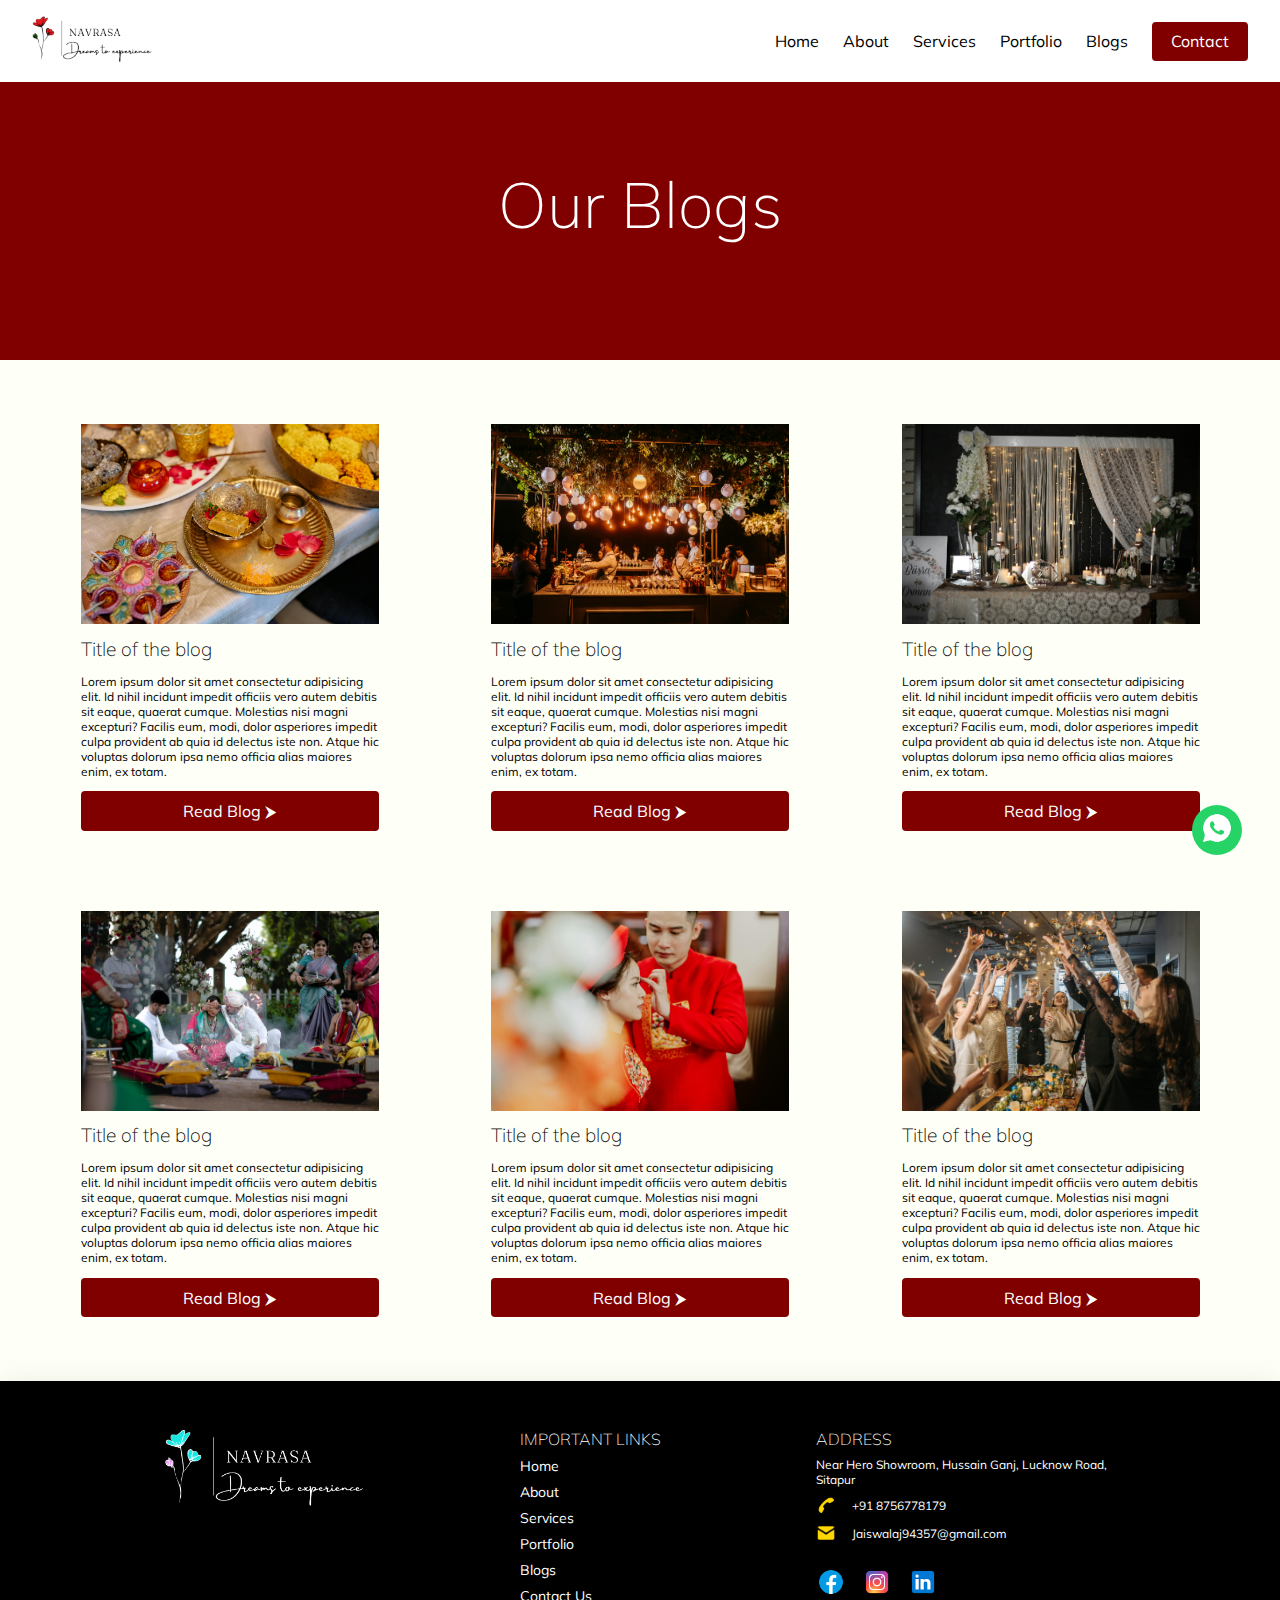
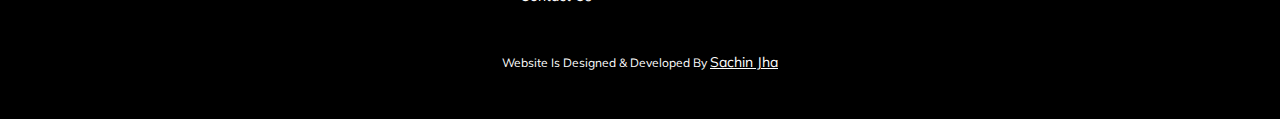
<file: blog/blog.html>
<!DOCTYPE html>
<html lang="en">
<head>
    <meta charset="UTF-8">
    <meta name="viewport" content="width=device-width, initial-scale=1.0">
    <title>Our Blogs</title>
    <link rel="stylesheet" href="../style.css">
    <link rel="stylesheet" href="./blog.css">
</head>
<body>
    <div class="whatsapp-box">
        <a href="#"><img src="../images/whatsapp.png" alt="" /></a>
      </div>
      <nav id="navbar">
        <div class="navbar-left">
          <img src="../images/logo.png" alt="" id="navLogo" />
        </div>
        <div class="navbar-right">
          <a href="../index.html" class="link-a">Home</a>
          <a href="../about/about.html" class="link-a">About</a>
          <a href="../services/service.html" class="link-a">Services</a>
          <a href="../portfolio/portfolio.html" class="link-a">Portfolio</a>
            <a href="./blog.html" class="link-a">Blogs</a>
          <a href="../contact/contact.html" class="btn-a">Contact</a>
        </div>
        <img src="../images/menu.png" alt="" onclick="displayMenu()">
      <div class="side-menu" id="sideMenu">
        <img src="../images/logo.png" alt="">
        <a href="../index.html" class="link-a">Home</a>
          <a href="../about/about.html" class="link-a">About</a>
          <a href="../services/service.html" class="link-a">Services</a>
          <a href="../portfolio/portfolio.html" class="link-a">Portfolio</a>
            <a href="./blog.html" class="link-a">Blogs</a>
          <a href="../contact/contact.html" class="btn-a">Contact</a>
        <img src="../images/close.png" alt="" id="closeBtn" onclick="hideMenu()">
      </div>
      </nav>
  
      <div class="blog-banner">
        <h1>Our Blogs</h1>
      </div>

      <div class="blog-section">
        <div class="blog-card">
            <img src="../images/blog1.jpg" alt="">
            <h3>Title of the blog</h3>
            <p>Lorem ipsum dolor sit amet consectetur adipisicing elit. Id nihil incidunt impedit officiis vero autem debitis sit eaque, quaerat cumque. Molestias nisi magni excepturi? Facilis eum, modi, dolor asperiores impedit culpa provident ab quia id delectus iste non. Atque hic voluptas dolorum ipsa nemo officia alias maiores enim, ex totam.</p>
            <a href="#" class="btn-a">Read Blog &#11166;</a>
        </div>
        <div class="blog-card">
            <img src="../images/blog2.jpg" alt="">
            <h3>Title of the blog</h3>
            <p>Lorem ipsum dolor sit amet consectetur adipisicing elit. Id nihil incidunt impedit officiis vero autem debitis sit eaque, quaerat cumque. Molestias nisi magni excepturi? Facilis eum, modi, dolor asperiores impedit culpa provident ab quia id delectus iste non. Atque hic voluptas dolorum ipsa nemo officia alias maiores enim, ex totam.</p>
            <a href="#" class="btn-a">Read Blog &#11166;</a>
        </div>
        <div class="blog-card">
            <img src="../images/blog3.jpg" alt="">
            <h3>Title of the blog</h3>
            <p>Lorem ipsum dolor sit amet consectetur adipisicing elit. Id nihil incidunt impedit officiis vero autem debitis sit eaque, quaerat cumque. Molestias nisi magni excepturi? Facilis eum, modi, dolor asperiores impedit culpa provident ab quia id delectus iste non. Atque hic voluptas dolorum ipsa nemo officia alias maiores enim, ex totam.</p>
            <a href="#" class="btn-a">Read Blog &#11166;</a>
        </div>
        <div class="blog-card">
            <img src="../images/blog4.jpg" alt="">
            <h3>Title of the blog</h3>
            <p>Lorem ipsum dolor sit amet consectetur adipisicing elit. Id nihil incidunt impedit officiis vero autem debitis sit eaque, quaerat cumque. Molestias nisi magni excepturi? Facilis eum, modi, dolor asperiores impedit culpa provident ab quia id delectus iste non. Atque hic voluptas dolorum ipsa nemo officia alias maiores enim, ex totam.</p>
            <a href="#" class="btn-a">Read Blog &#11166;</a>
        </div>
        <div class="blog-card">
            <img src="../images/blog5.jpg" alt="">
            <h3>Title of the blog</h3>
            <p>Lorem ipsum dolor sit amet consectetur adipisicing elit. Id nihil incidunt impedit officiis vero autem debitis sit eaque, quaerat cumque. Molestias nisi magni excepturi? Facilis eum, modi, dolor asperiores impedit culpa provident ab quia id delectus iste non. Atque hic voluptas dolorum ipsa nemo officia alias maiores enim, ex totam.</p>
            <a href="#" class="btn-a">Read Blog &#11166;</a>
        </div>
        <div class="blog-card">
            <img src="../images/blog6.jpg" alt="">
            <h3>Title of the blog</h3>
            <p>Lorem ipsum dolor sit amet consectetur adipisicing elit. Id nihil incidunt impedit officiis vero autem debitis sit eaque, quaerat cumque. Molestias nisi magni excepturi? Facilis eum, modi, dolor asperiores impedit culpa provident ab quia id delectus iste non. Atque hic voluptas dolorum ipsa nemo officia alias maiores enim, ex totam.</p>
            <a href="#" class="btn-a">Read Blog &#11166;</a>
        </div>
      </div>


      <footer id="footer">
        <div class="footer-top">
          <div class="column" id="footerColumn1">
            <img src="../images/logo.png" alt="" />
          </div>
          <div class="column" id="footerColumn2">
            <h4>IMPORTANT LINKS</h4>
            <a href="../index.html">Home</a>
            <a href="../about/about.html">About</a>
            <a href="../services/service.html">Services</a>
            <a href="../portfolio/portfolio.html">Portfolio</a>
          <a href="#">Blogs</a>
            <a href="../contact/contact.html">Contact Us</a>
          </div>
          <div class="column" id="footerColumn3">
            <h4>ADDRESS</h4>
            <p>
              Near Hero Showroom, Hussain Ganj, Lucknow Road, Sitapur
            </p>
            <div class="basic-row">
              <img src="../images/call.png" alt="" />
              <p>+91 8756778179</p>
            </div>
            <div class="basic-row">
              <img src="../images/mail.png" alt="" />
              <p>Jaiswalaj94357@gmail.com</p>
            </div>
            <div class="basic-row">
              <a href="#"
                ><img src="../images/facebook.png" class="social-icon" alt=""
              /></a>
              <a href="#"
              ><img src="../images/instagram.png" class="social-icon" alt=""
            /></a>
              <a href="#"
                ><img src="../images/linkedin.png" class="social-icon" alt=""
              /></a>
              <!-- <a href="#"><img src="./images/instagram.png" class="social-icon" alt=""></a> -->
            </div>
          </div>
        </div>
        <div class="footer-bottom">
          <p>
            Website Is Designed & Developed By
            <a href="https://sachinjha.tech/" target="_blank">Sachin Jha</a>
          </p>
        </div>
      </footer>
  
      <!-- <div class="error-screen">
        <img src="../images/404.png" alt="" />
      </div> -->
  
      <!-- <script src="./script.js"></script> -->
      <script>
        let navLogo = document.getElementById("navLogo")
        let navbar = document.getElementById("navbar");
        window.addEventListener("scroll", () => {
          if (window.scrollY >= 50) {
            navbar.style.backgroundColor = "white";
            navLogo.style.filter = "invert(0%)";
          } else {
            navbar.style.backgroundColor = "white";
            navLogo.style.filter = "invert(0%)";
          }
        });
        function displayMenu(){
        document.getElementById("sideMenu").style.display = "flex";
        console.log("working");
      }
      function hideMenu(){
        document.getElementById("sideMenu").style.display = "none";
      }
      </script>
</body>
</html>
</file>
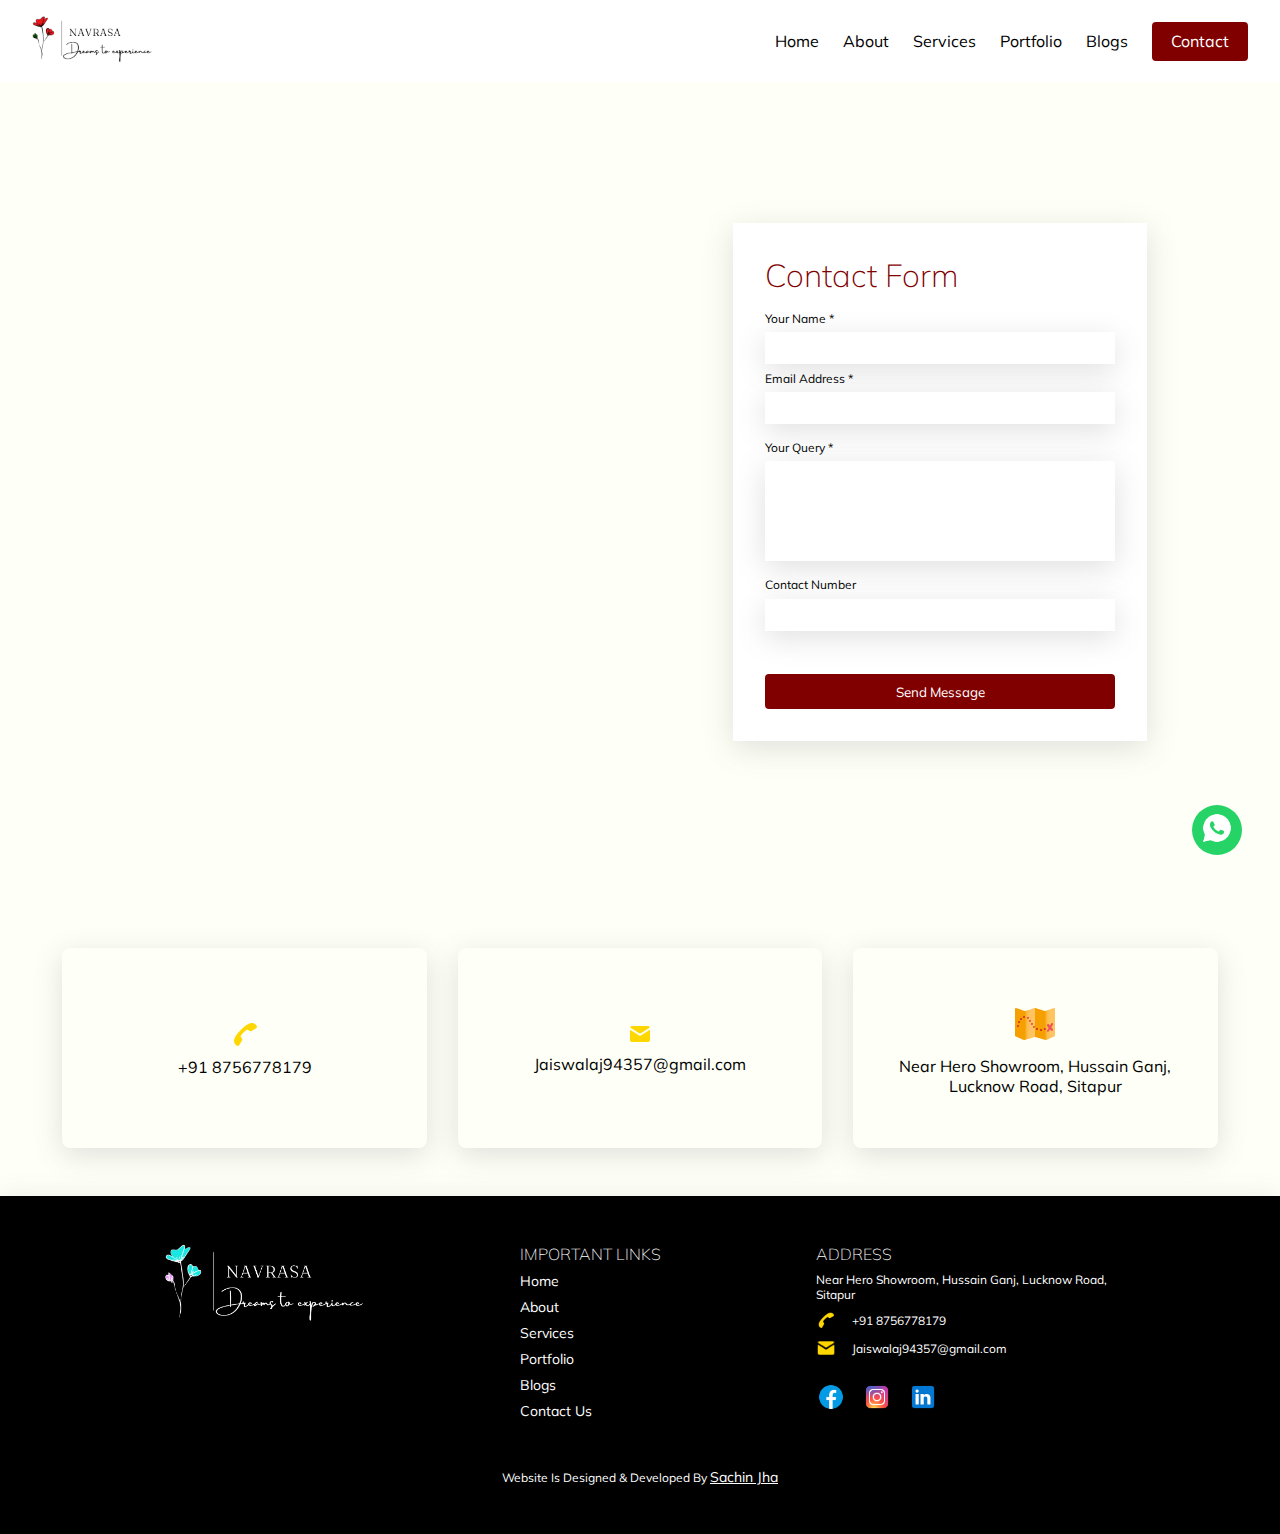
<file: contact/contact.html>
<!DOCTYPE html>
<html lang="en">
<head>
    <meta charset="UTF-8">
    <meta name="viewport" content="width=device-width, initial-scale=1.0">
    <title>Contact Us</title>
    <link rel="stylesheet" href="../style.css">
    <link rel="stylesheet" href="./contact.css">
</head>
<body>
    <div class="whatsapp-box">
        <a href="#"><img src="../images/whatsapp.png" alt=""></a>
    </div>
    <nav id="navbar">
      <div class="navbar-left">
        <img src="../images/logo.png" alt="" />
      </div>
      <div class="navbar-right">
        <a href="../index.html" class="link-a">Home</a>
        <a href="../about/about.html" class="link-a">About</a>
        <a href="../services/service.html" class="link-a">Services</a>
        <a href="../portfolio/portfolio.html" class="link-a">Portfolio</a>
        <a href="../blog/blog.html" class="link-a">Blogs</a>
        <a href="./contact.html" class="btn-a">Contact</a>
      </div>
      <img src="../images/menu.png" alt="" onclick="displayMenu()">
      <div class="side-menu" id="sideMenu">
        <img src="../images/logo.png" alt="">
        <a href="../index.html" class="link-a">Home</a>
        <a href="../about/about.html" class="link-a">About</a>
        <a href="../services/service.html" class="link-a">Services</a>
        <a href="../portfolio/portfolio.html" class="link-a">Portfolio</a>
        <a href="../blog/blog.html" class="link-a">Blogs</a>
        <a href="./contact.html" class="btn-a">Contact</a>
        <img src="../images/close.png" alt="" id="closeBtn" onclick="hideMenu()">
      </div>
    </nav>

    <div class="contact-page-landing-section">
        <div class="contact-page-landing-section-left">
          <!-- <img src="../images/circleCollage.png" alt=""> -->
          <iframe src="https://www.google.com/maps/embed?pb=!1m18!1m12!1m3!1d28021.515400931417!2d77.21230517660234!3d28.609092569650883!2m3!1f0!2f0!3f0!3m2!1i1024!2i768!4f13.1!3m3!1m2!1s0x390ce2db961be393%3A0xf6c7ef5ee6dd10ae!2sIndia%20Gate%2C%20New%20Delhi%2C%20Delhi!5e0!3m2!1sen!2sin!4v1713596172189!5m2!1sen!2sin" width="500" height="450" class="googleMap" style="border:0;" allowfullscreen="" loading="lazy" referrerpolicy="no-referrer-when-downgrade"></iframe>
        </div>
        <form action="#" class="contact-form">
            <h3>Contact Form</h3>
            <!-- <div class="row"> -->
                <div class="input-box">
                    <p>Your Name *</p>
                    <input type="text" class="input-field">
                <!-- </div> -->
                <div class="input-box">
                    <p>Email Address *</p>
                    <input type="email" class="input-field">
                </div>
            </div>
            <div class="input-box">
                <p>Your Query *</p>
                <textarea ></textarea>
            </div>
            <!-- <div class="row"> -->
                <div class="input-box">
                    <p>Contact Number</p>
                    <input type="number" class="input-field">
                </div>
                <input type="submit" value="Send Message" class="btn-a">
            <!-- </div> -->
        </form>
    </div>

    <!-- <div class="contact-page-second-section">
        <div class="contact-page-second-section-left">
            <h3>Connect With Us</h3>
            <p>Lorem ipsum dolor sit amet consectetur adipisicing elit. Eum quasi illum beatae voluptas sit quisquam, itaque inventore. Ipsum possimus facilis nobis asperiores, .</p>
            <p>Lorem ipsum dolor sit amet consectetur adipisicing elit. Nihil, eveniet impedit. Magnam fuga repellat facilis, veniam quod itaque nostrum iste culpa ab tempore aut consequuntur fugiat, iusto aliquid non nihil!</p>
        </div>
        <div class="contact-page-second-section-right">
            <iframe src="https://www.google.com/maps/embed?pb=!1m18!1m12!1m3!1d28021.515400931417!2d77.21230517660234!3d28.609092569650883!2m3!1f0!2f0!3f0!3m2!1i1024!2i768!4f13.1!3m3!1m2!1s0x390ce2db961be393%3A0xf6c7ef5ee6dd10ae!2sIndia%20Gate%2C%20New%20Delhi%2C%20Delhi!5e0!3m2!1sen!2sin!4v1713596172189!5m2!1sen!2sin" width="500" height="350" style="border:0;" allowfullscreen="" loading="lazy" referrerpolicy="no-referrer-when-downgrade"></iframe>
        </div>
    </div> -->
    
    <div class="contact-page-third-section">
      <div class="contact-page-third-section-card">
        <img src="../images/call.png" alt="">
        <h4>+91 8756778179</h4>
      </div>
      <div class="contact-page-third-section-card">
        <img src="../images/mail.png" alt="">
        <h4>Jaiswalaj94357@gmail.com</h4>
      </div>
      <div class="contact-page-third-section-card">
        <img src="../images/map.png" alt="">
        <h4>Near Hero Showroom, Hussain Ganj, Lucknow Road, Sitapur</h4>
      </div>
      <!-- <div class="contact-page-third-section-card"></div> -->
    </div>


    <!-- <div class="special-thanks"></div> -->

    


    <footer id="footer">
        <div class="footer-top">
          <div class="column" id="footerColumn1">
            <img src="../images/logo.png" alt="" />
          </div>
          <div class="column" id="footerColumn2">
            <h4>IMPORTANT LINKS</h4>
            <a href="../index.html">Home</a>
            <a href="../about/about.html">About</a>
            <a href="../services/service.html">Services</a>
            <a href="../portfolio/portfolio.html">Portfolio</a>
          <a href="../blog/blog.html">Blogs</a>
            <a href="#">Contact Us</a>
          </div>
          <div class="column" id="footerColumn3">
            <h4>ADDRESS</h4>
            <p>
              Near Hero Showroom, Hussain Ganj, Lucknow Road, Sitapur
            </p>
            <div class="basic-row">
              <img src="../images/call.png" alt="" />
              <p>+91 8756778179</p>
            </div>
            <div class="basic-row">
              <img src="../images/mail.png" alt="" />
              <p>Jaiswalaj94357@gmail.com</p>
            </div>
            <div class="basic-row">
              <a href="#"><img src="../images/facebook.png" class="social-icon" alt=""></a>
              <a href="#"
              ><img src="../images/instagram.png" class="social-icon" alt=""
            /></a>
              <a href="#"><img src="../images/linkedin.png" class="social-icon" alt=""></a>
              <!-- <a href="#"><img src="../images/instagram.png" class="social-icon" alt=""></a> -->
            </div>
          </div>
        </div>
        <div class="footer-bottom">
          <p>
            Website Is Designed & Developed By
            <a href="https://sachinjha.tech/" target="_blank">Sachin Jha</a>
          </p>
        </div>
      </footer>
  
  
      <!-- <div class="error-screen">
          <img src="../images/404.png" alt="">
      </div> -->
  
      <script>
        let navbar = document.getElementById("navbar");
        window.addEventListener("scroll", () => {
          if (window.scrollY >= 50) {
            navbar.style.backgroundColor = "white";
          } else {
            navbar.style.backgroundColor = "white";
          }
        });
        function displayMenu(){
        document.getElementById("sideMenu").style.display = "flex";
        console.log("working");
      }
      function hideMenu(){
        document.getElementById("sideMenu").style.display = "none";
      }
      </script>
</body>
</html>
</file>
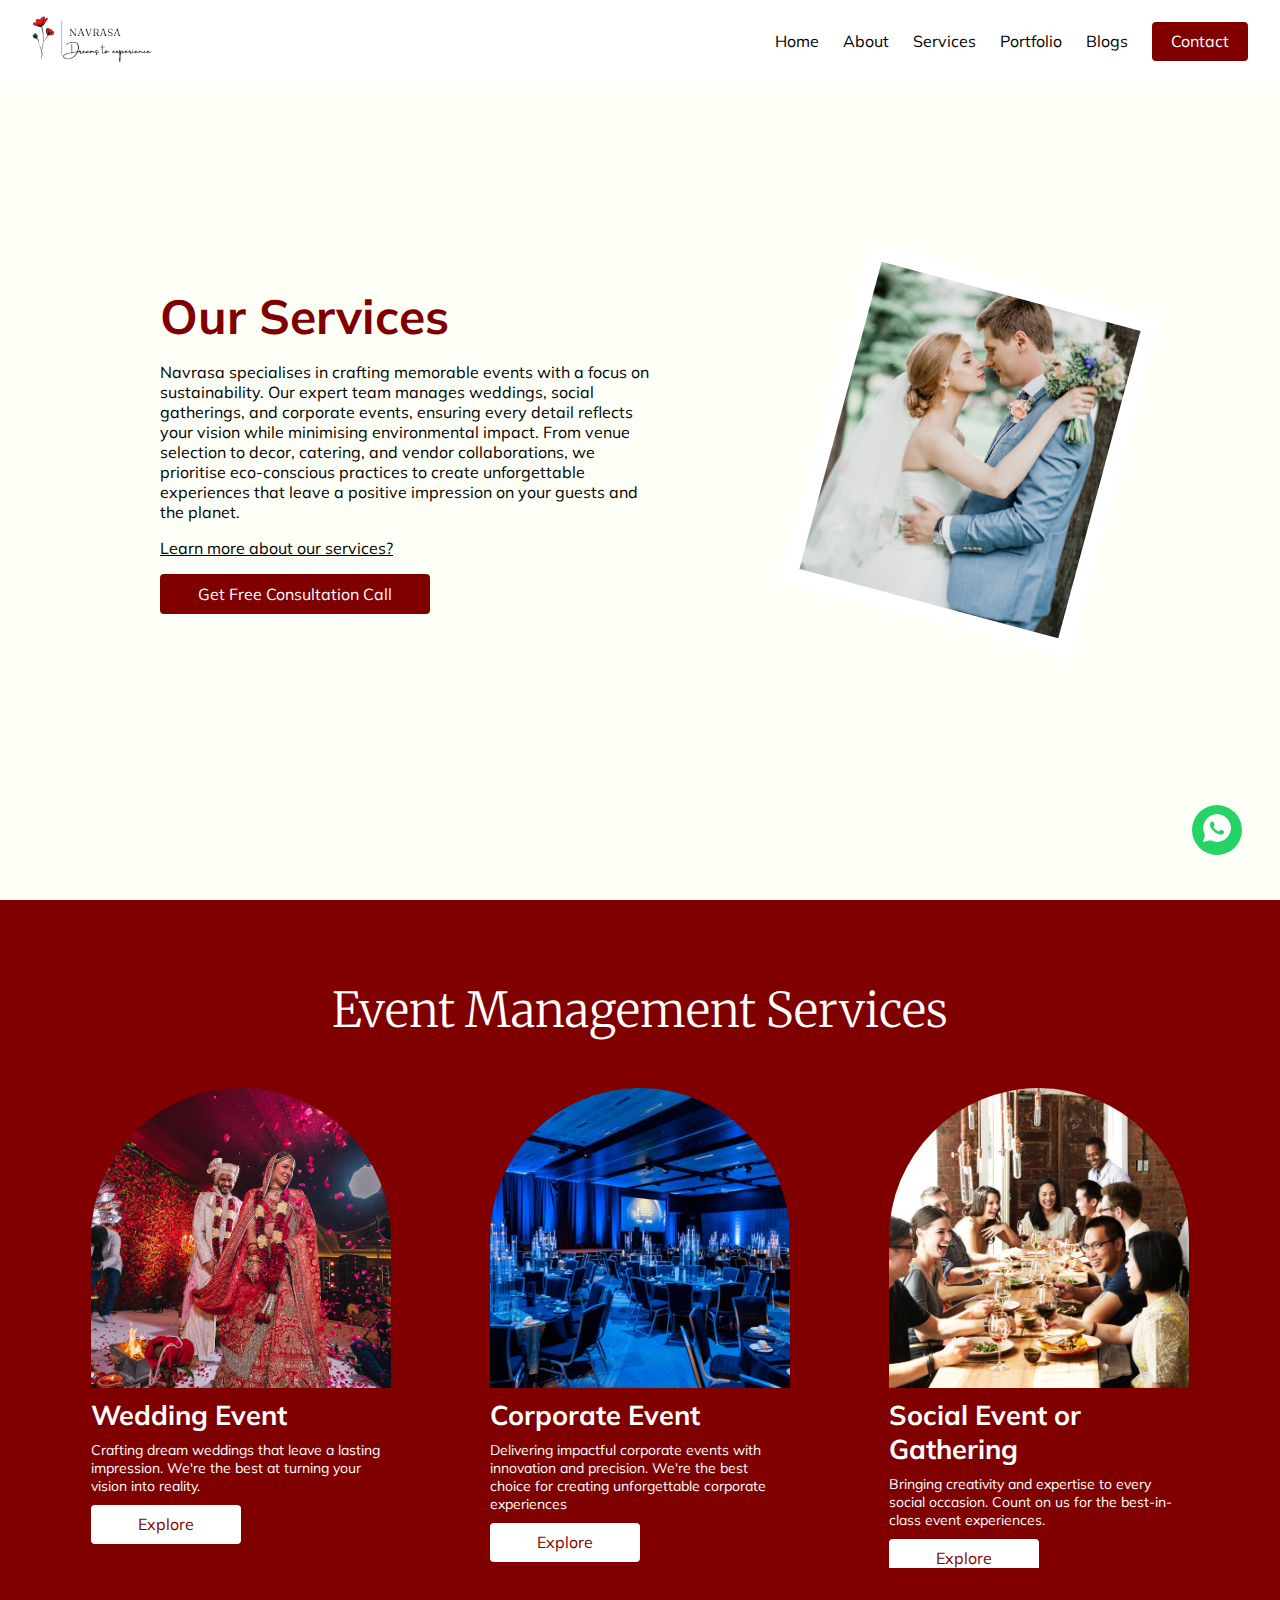
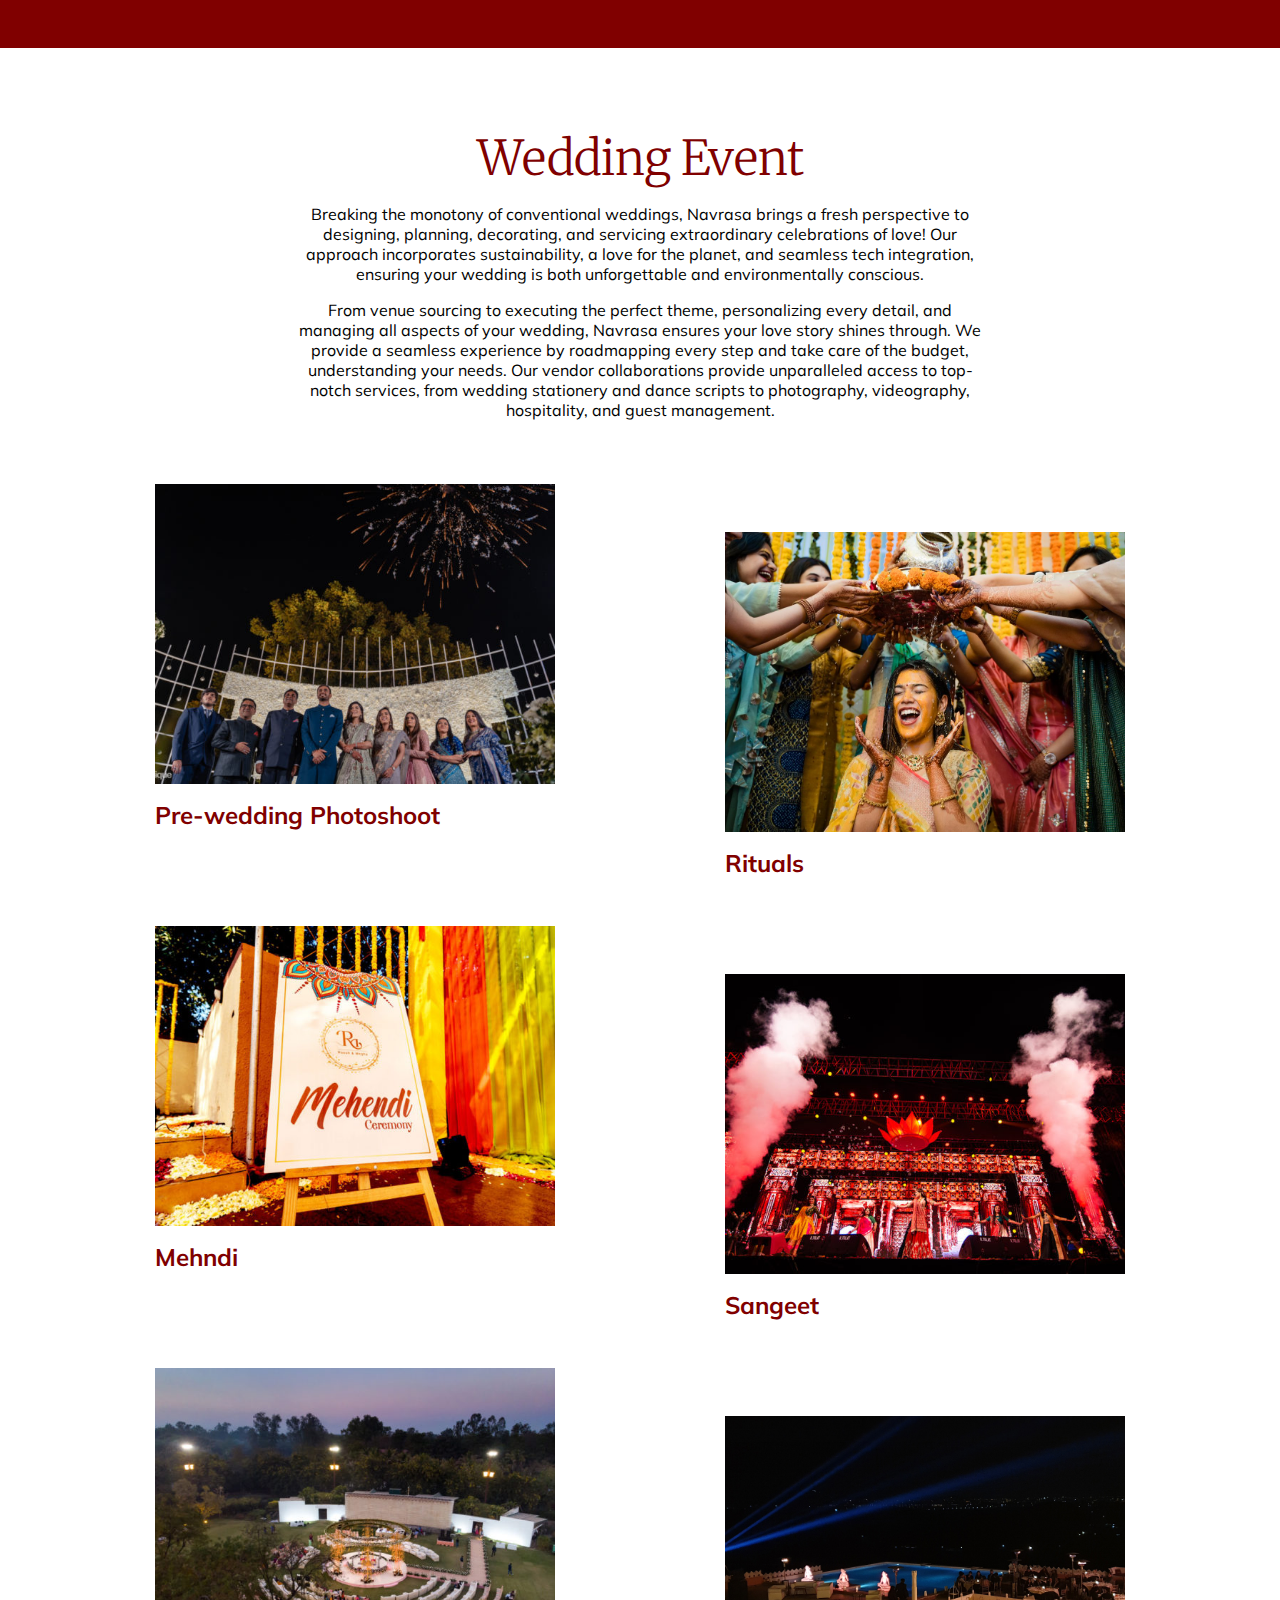
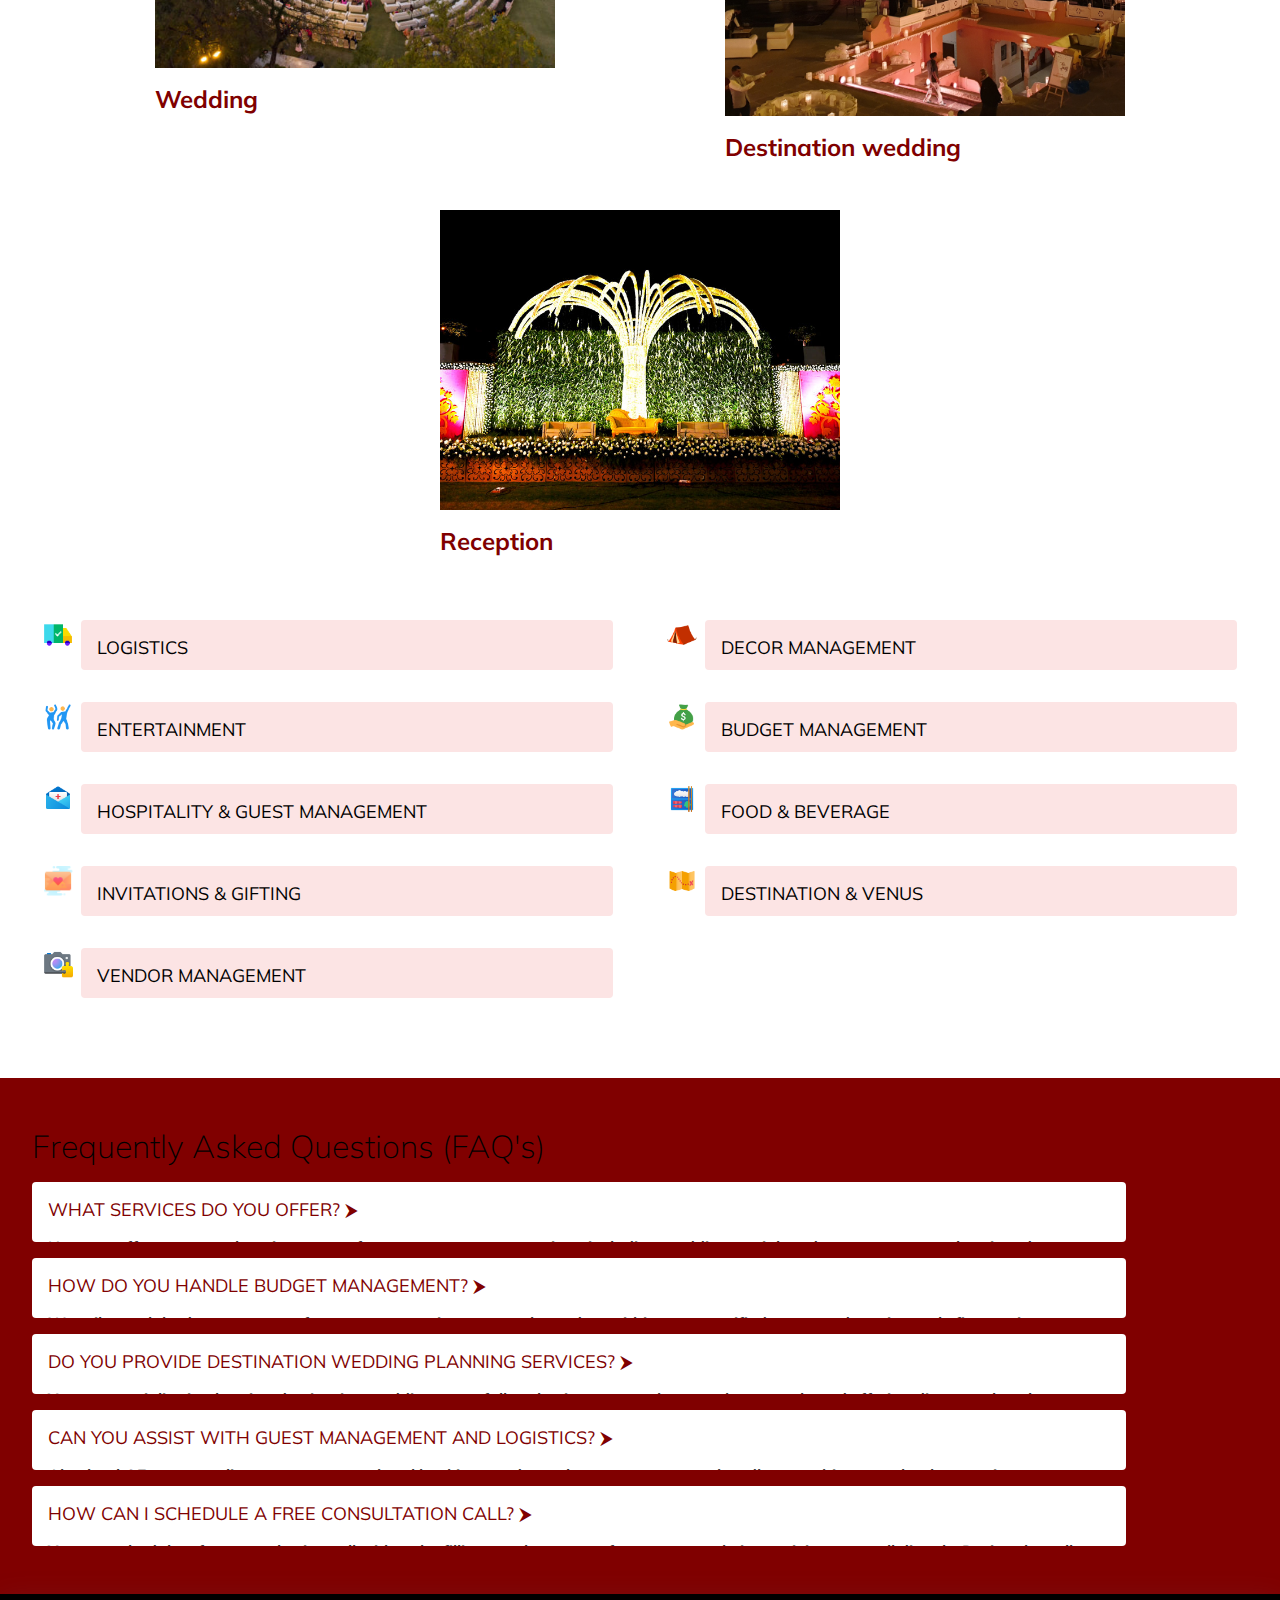
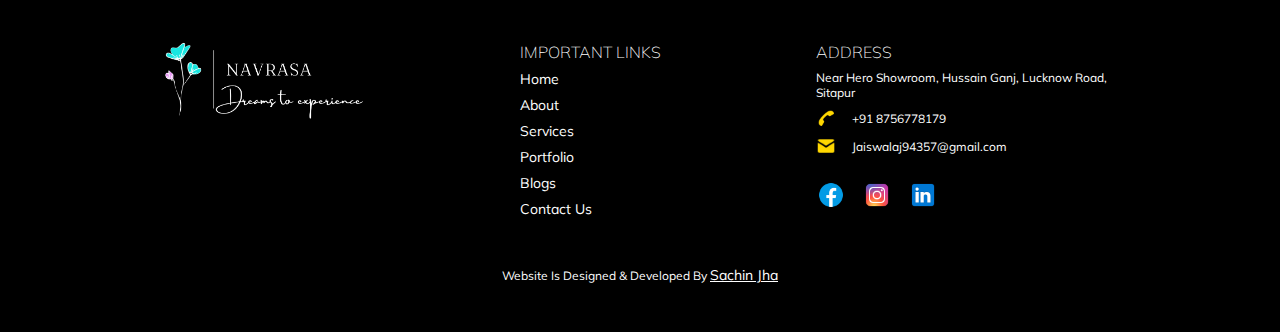
<file: services/service.html>
<!DOCTYPE html>
<html lang="en">
<head>
    <meta charset="UTF-8">
    <meta name="viewport" content="width=device-width, initial-scale=1.0">
    <title>Our Services</title>
    <link rel="stylesheet" href="../style.css">
    <link rel="stylesheet" href="./service.css">
</head>
<body>
    <div class="whatsapp-box">
        <a href="#"><img src="../images/whatsapp.png" alt=""></a>
    </div>
    <nav id="navbar">
      <div class="navbar-left">
        <img src="../images/logo.png" alt="" />
      </div>
      <div class="navbar-right">
        <a href="../index.html" class="link-a">Home</a>
        <a href="../about/about.html" class="link-a">About</a>
        <a href="./service.html" class="link-a">Services</a>
        <a href="../portfolio/portfolio.html" class="link-a">Portfolio</a>
        <a href="../blog/blog.html" class="link-a">Blogs</a>
        <a href="../contact/contact.html" class="btn-a">Contact</a>
      </div>
      <img src="../images/menu.png" alt="" onclick="displayMenu()">
      <div class="side-menu" id="sideMenu">
        <img src="../images/logo.png" alt="">
        <a href="../index.html" class="link-a">Home</a>
        <a href="../about/about.html" class="link-a">About</a>
        <a href="./service.html" class="link-a">Services</a>
        <a href="../portfolio/portfolio.html" class="link-a">Portfolio</a>
        <a href="../blog/blog.html" class="link-a">Blogs</a>
        <a href="../contact/contact.html" class="btn-a">Contact</a>
        <img src="../images/close.png" alt="" id="closeBtn" onclick="hideMenu()">
      </div>
    </nav>


    <div class="service-page-landing-section">
        <div class="service-page-landing-section-left">
            <h2>Our Services</h2>
            <p>Navrasa specialises in crafting memorable events with a focus on sustainability. Our expert team manages weddings, social gatherings, and corporate events, ensuring every detail reflects your vision while minimising environmental impact. From venue selection to decor, catering, and vendor collaborations, we prioritise eco-conscious practices to create unforgettable experiences that leave a positive impression on your guests and the planet. </p>
            <p><a href="#sixthSection" style="text-decoration: underline;">Learn more about our services?</a></p>
            <a href="../contact/contact.html" class="btn-a">Get Free Consultation Call</a>
        </div>
        <div class="service-page-landing-section-right">
            <img src="../images/dummy1.jpg" alt="">
        </div>
    </div>


    <!-- <div class="service-page-second-section">
        <div class="service-card">
            <div class="service-card-content">
                <h4>Wedding Event</h4>
                <p>Lorem ipsum dolor sit amet consectetur adipisicing elit. Similique at quod sequi sint itaque </p>
                <a href="#servicePageThirdSection" class="btn-a" onclick="updateToWeddingEvent()">Explore It</a>
            </div>
        </div>
        <div class="service-card">
            <div class="service-card-content">
                <h4>Corporate Event</h4>
                <p>Lorem ipsum dolor sit, amet consectetur adipisicing elit. Officia, illum minus officiis commodi incidunt sit!</p>
                <a href="#servicePageThirdSection" class="btn-a" onclick="updateToCorporateEvent()">Explore It</a>
            </div>
        </div>
        <div class="service-card">
            <div class="service-card-content">
                <h4>Social Gathering</h4>
                <p>Lorem ipsum dolor sit amet consectetur, adipisicing elit. Placeat rem expedita beatae id quae suscipit.</p>
                <a href="#servicePageThirdSection" class="btn-a" onclick="updateToSocialEvent()">Explore It</a>
            </div>
        </div>
    </div> -->

    <div class="sixth-section" id="sixthSection">
      <h2>Event Management Services</h2>
      <div class="sixth-section-top">
        <div class="sixth-section-top-card">
          <img src="../images/weddingEvent.jpg" alt="" />
          <!-- <div class="sixth-section-top-card-bottom"></div> -->
          <h4>Wedding Event</h4>
          <p>Crafting dream weddings that leave a lasting impression. We're the best at turning your vision into reality.</p>
          <a href="#servicePageThirdSection" class="read-more btn-a" onclick="updateToWeddingEvent()">Explore</a>
        </div>
        <div class="sixth-section-top-card">
          <img src="../images/corporateEvent.jpg" alt="" />
          <h4>Corporate Event</h4>
          <p>Delivering impactful corporate events with innovation and precision. We're the best choice for creating unforgettable corporate experiences</p>
          <a href="#servicePageThirdSection" class="read-more btn-a" onclick="updateToCorporateEvent()">Explore</a>
        </div>
        <div class="sixth-section-top-card">
          <img src="../images/socialGathering.jpg" alt="" />
          <h4>Social Event or Gathering</h4>
          <p>Bringing creativity and expertise to every social occasion. Count on us for the best-in-class event experiences.</p>
          <a href="#servicePageThirdSection" class="read-more btn-a" onclick="updateToSocialEvent()">Explore</a>
        </div>
      </div>
    </div>


    <div class="service-page-third-section" id="servicePageThirdSection">
        <div class="service-page-third-section-left">
            <h2 id="changeableHeading">Wedding Event</h2>
            <p id="changeableParagraph1">Breaking the monotony of conventional weddings, Navrasa brings a fresh perspective to designing, planning, decorating, and servicing extraordinary celebrations of love! Our approach incorporates sustainability, a love for the planet, and seamless tech integration, ensuring your wedding is both unforgettable and environmentally conscious.</p>
            <p id="changeableParagraph2">From venue sourcing to executing the perfect theme, personalizing every detail, and managing all aspects of your wedding, Navrasa ensures your love story shines through. We provide a seamless experience by roadmapping every step and take care of the budget, understanding your needs. Our vendor collaborations provide unparalleled access to top-notch services, from wedding stationery and dance scripts to photography, videography, hospitality, and guest management.</p>
        </div>
        <div class="service-page-third-section-middle">
          <div class="service-page-third-section-middle-card" id="image1Box">
            <img src="../images/pre-wedding-shoot.png" alt="" id="image1Image">
            <h4 id="image1Title">Pre-wedding Photoshoot</h4>
          </div>
          <div class="service-page-third-section-middle-card" id="image2Box">
            <img src="../images/rituals.png" alt="" id="image2Image">
            <h4 id="image2Title">Rituals</h4>
          </div>
          <div class="service-page-third-section-middle-card" id="image3Box">
            <img src="../images/mehendi.png" alt="" id="image3Image">
            <h4 id="image3Title">Mehndi</h4>
          </div>
          <div class="service-page-third-section-middle-card" id="image4Box">
            <img src="../images/sangeet.png" alt="" id="image4Image">
            <h4 id="image4Title">Sangeet</h4>
          </div>
          <div class="service-page-third-section-middle-card" id="image5Box">
            <img src="../images/wedding.png" alt="" id="image5Image">
            <h4 id="image5Title">Wedding</h4>
          </div>
          <div class="service-page-third-section-middle-card" id="image6Box">
            <img src="../images/reception.png" alt="" id="image6Image">
            <h4 id="image6Title">Destination wedding</h4>
          </div>
          <div class="service-page-third-section-middle-card" id="image7Box">
            <img src="../images/destination wedding.png" alt="" id="image7Image">
            <h4 id="image7Title">Reception</h4>
          </div>
        </div>
        <div class="service-page-third-section-right">
            <div class="service-page-third-section-grid">
                <img src="../images/logistics.png" alt="">
                <div class="grid-card">
                    <h4>Logistics</h4>
                    <hr>
                    <p>From visas to warm receptions, we handle seamless travel experiences with trusted partners, ensuring exceptional journeys for you and your guests.</p>
                </div>
            </div>
            <div class="service-page-third-section-grid">
                <img src="../images/decoration.png" alt="">
                <div class="grid-card">
                    <h4>Decor Management</h4>
                    <hr>
                    <p>Transform dreams into unforgettable experiences with personalized and stunning decorations that reflect your individuality.</p>
                </div>
            </div>
            <div class="service-page-third-section-grid">
                <img src="../images/entertainment.png" alt="">
                <div class="grid-card">
                    <h4>Entertainment</h4>
                    <hr>
                    <p>Enjoy curated artist lineups and serene musical journeys, where every detail is meticulously crafted for an unparalleled experience.</p>
                </div>
            </div>
            <div class="service-page-third-section-grid">
                <img src="../images/budget.png" alt="">
                <div class="grid-card">
                    <h4>Budget Management</h4>
                    <hr>
                    <p>We tailor each budget to your preferences, suggesting top-notch vendors and continuously fine-tuning allocations for a memorable celebration.</p>
                </div>
            </div>
            <div class="service-page-third-section-grid">
                <img src="../images/hospitality.png" alt="">
                <div class="grid-card">
                    <h4>Hospitality & Guest Management</h4>
                    <hr>
                    <p>We take care of everything your guests might need, from RSVPs to reminders, ensuring they feel welcomed and involved throughout the event.</p>
                </div>
            </div>
            <div class="service-page-third-section-grid">
                <img src="../images/food.png" alt="">
                <div class="grid-card">
                    <h4>Food & Beverage</h4>
                    <hr>
                    <p>Experience the finest in catering with our skilled chefs, who specialize in creating delectable dishes from diverse cultures.</p>
                </div>
            </div>
            <div class="service-page-third-section-grid">
                <img src="../images/invitation.png" alt="">
                <div class="grid-card">
                    <h4>Invitations & Gifting</h4>
                    <hr>
                    <p>Design distinctive and memorable wedding invitations and gifts that resonate with your excitement and style, guided by our skilled professionals.</p>
                </div>
            </div>
            <div class="service-page-third-section-grid">
                <img src="../images/map.png" alt="">
                <div class="grid-card">
                    <h4>Destination & venus</h4>
                    <hr>
                    <p>Explore diverse cultural experiences with carefully selected destinations and venues, tailored to match your unique style and vision.</p>
                </div>
            </div>
            <div class="service-page-third-section-grid">
                <img src="../images/camera.png" alt="">
                <div class="grid-card">
                    <h4>Vendor Management</h4>
                    <hr>
                    <p>Connect effortlessly with top professionals, from photographers to makeup artists, for seamless coordination and exceptional service.</p>
                </div>
            </div>
        </div>
    </div>

    


    <div class="faq-section">
        <h3>Frequently Asked Questions (FAQ's)</h3>
        <div class="grid-card">
          <h4>What services do you offer? &#11166;</h4>
          <p>Navrasa offers a comprehensive range of event management services, including wedding, social, and corporate event planning, decor management, catering, entertainment, and more.</p>
        </div>
        <div class="grid-card">
          <h4>How do you handle budget management? &#11166;</h4>
          <p>We tailor each budget to your preferences, suggesting top-notch vendors within your specified range and continuously fine-tuning allocations for a memorable celebration that maximizes value.</p>
        </div>
        <div class="grid-card">
          <h4>Do you provide destination wedding planning services? &#11166;</h4>
          <p>Yes, we specialize in planning destination weddings, carefully selecting venues that match your style and offering diverse cultural experiences, whether you prefer local or international settings.</p>
        </div>
        <div class="grid-card">
          <h4>Can you assist with guest management and logistics? &#11166;</h4>
          <p>Absolutely! From guest list management to hotel bookings and travel arrangements, we handle everything seamlessly, ensuring your guests feel welcomed and involved throughout the event.</p>
        </div>
        <div class="grid-card">
          <h4>How can I schedule a free consultation call? &#11166;</h4>
          <p>You can schedule a free consultation call with us by filling out the contact form on our website or giving us a call directly. During the call, we'll discuss your event needs and how we can help bring your vision to life.</p>
        </div>
      </div>


    <footer id="footer">
        <div class="footer-top">
          <div class="column" id="footerColumn1">
            <img src="../images/logo.png" alt="" />
          </div>
          <div class="column" id="footerColumn2">
            <h4>IMPORTANT LINKS</h4>
            <a href="../index.html">Home</a>
            <a href="../about/about.html">About</a>
            <a href="#">Services</a>
            <a href="../portfolio/portfolio.html">Portfolio</a>
            <a href="../blog/blog.html">Blogs</a>
            <a href="../contact/contact.html">Contact Us</a>
          </div>
          <div class="column" id="footerColumn3">
            <h4>ADDRESS</h4>
            <p>
              Near Hero Showroom, Hussain Ganj, Lucknow Road, Sitapur
            </p>
            <div class="basic-row">
              <img src="../images/call.png" alt="" />
              <p>+91 8756778179</p>
            </div>
            <div class="basic-row">
              <img src="../images/mail.png" alt="" />
              <p>Jaiswalaj94357@gmail.com</p>
            </div>
            <div class="basic-row">
                <a href="#"><img src="../images/facebook.png" class="social-icon" alt=""></a>
                <a href="#"
              ><img src="../images/instagram.png" class="social-icon" alt=""
            /></a>
                <a href="#"><img src="../images/linkedin.png" class="social-icon" alt=""></a>
                <!-- <a href="#"><img src="../images/instagram.png" class="social-icon" alt=""></a> -->
              </div>
          </div>
        </div>
        <div class="footer-bottom">
          <p>
            Website Is Designed & Developed By
            <a href="https://sachinjha.tech/" target="_blank">Sachin Jha</a>
          </p>
        </div>
      </footer>
  
  
      <!-- <div class="error-screen">
          <img src="../images/404.png" alt="">
      </div> -->
  
      <script>
        let navbar = document.getElementById("navbar");
        window.addEventListener("scroll", () => {
          if (window.scrollY >= 50) {
            navbar.style.backgroundColor = "white";
          } else {
            navbar.style.backgroundColor = "transparent";
          }
        });

        const updateToWeddingEvent = () => {
            document.getElementById("changeableHeading").innerHTML = "Wedding Event"
            document.getElementById("changeableParagraph1").innerHTML = "Breaking the monotony of conventional weddings, Navrasa brings a fresh perspective to designing, planning, decorating, and servicing extraordinary celebrations of love! Our approach incorporates sustainability, a love for the planet, and seamless tech integration, ensuring your wedding is both unforgettable and environmentally conscious."
            document.getElementById("changeableParagraph2").innerHTML = "From venue sourcing to executing the perfect theme, personalizing every detail, and managing all aspects of your wedding, Navrasa ensures your love story shines through. We provide a seamless experience by roadmapping every step and take care of the budget, understanding your needs. Our vendor collaborations provide unparalleled access to top-notch services, from wedding stationery and dance scripts to photography, videography, hospitality, and guest management."

            document.getElementById("image5Box").style.display = "flex";
            document.getElementById("image6Box").style.display = "flex";
            document.getElementById("image7Box").style.display = "flex";
            document.getElementById("image1Title").innerHTML = "Pre-wedding Photoshoot";
            document.getElementById("image2Title").innerHTML = "Rituals";
            document.getElementById("image3Title").innerHTML = "Mehndi";
            document.getElementById("image4Title").innerHTML = "Sangeet";
            document.getElementById("image5Title").innerHTML = "Wedding";
            document.getElementById("image6Title").innerHTML = "Destination wedding";
            document.getElementById("image7Title").innerHTML = "Reception";

            document.getElementById("image1Image").src = "../images/pre-wedding-shoot.png";
            document.getElementById("image2Image").src = "../images/rituals.png";
            document.getElementById("image3Image").src = "../images/mehendi.png";
            document.getElementById("image4Image").src = "../images/sangeet.png";
            document.getElementById("image5Image").src = "../images/wedding.png";
            document.getElementById("image6Image").src = "../images/reception.png";
            document.getElementById("image7Image").src = "../images/destination wedding.png";
        }
        const updateToCorporateEvent = () => {
            document.getElementById("changeableHeading").innerHTML = "Corporate Event"
            document.getElementById("changeableParagraph1").innerHTML = "At Navrasa, we specialise in managing large corporate events with precision and professionalism, promoting your vision and brand identity. From annual conferences to product launches, we ensure flawless execution, recognizing the fast-paced nature of these events. Our expert team oversees event planning, vendor negotiations, and backup solutions, ensuring every detail aligns with your brand's values. With our professional event management services, we deliver impactful experiences that leave a lasting impression on your stakeholders."
            document.getElementById("changeableParagraph2").innerHTML = ""
            document.getElementById("image5Box").style.display = "flex";
            document.getElementById("image6Box").style.display = "flex";
            document.getElementById("image7Box").style.display = "flex";
            document.getElementById("image1Title").innerHTML = "Annual Conferences";
            document.getElementById("image2Title").innerHTML = "Office inauguration";
            document.getElementById("image3Title").innerHTML = "Tradeshow";
            document.getElementById("image4Title").innerHTML = "LARGE-SCALE CORPORATE GALAS";
            document.getElementById("image5Title").innerHTML = "Product launch";
            document.getElementById("image6Box").style.display = "none";
            document.getElementById("image7Box").style.display = "none";


            document.getElementById("image1Image").src = "../images/conference.png";
            document.getElementById("image2Image").src = "../images/inauguration.png";
            document.getElementById("image3Image").src = "../images/tradeshow.png";
            document.getElementById("image4Image").src = "../images/galas.png";
            document.getElementById("image5Image").src = "../images/product launch.png";
        }
        const updateToSocialEvent = () => {
            document.getElementById("changeableHeading").innerHTML = "Social Gathering"
            document.getElementById("changeableParagraph1").innerHTML = "Navrasa specialises in creating unforgettable social events. From birthdays to anniversaries, we handle every detail so you can relax and enjoy the moment with your loved ones."
            document.getElementById("changeableParagraph2").innerHTML = ""
            document.getElementById("image1Title").innerHTML = "Anniversary";
            document.getElementById("image2Title").innerHTML = "Birthday";
            document.getElementById("image3Title").innerHTML = "Festival Celebration";
            document.getElementById("image4Title").innerHTML = "Baby Shower";
            document.getElementById("image5Box").style.display = "none";
            document.getElementById("image6Box").style.display = "none";
            document.getElementById("image7Box").style.display = "none";


            document.getElementById("image1Image").src = "../images/anniversary.png";
            document.getElementById("image2Image").src = "../images/birthday.png";
            document.getElementById("image3Image").src = "../images/festival.png";
            document.getElementById("image4Image").src = "../images/baby shower.png";

        }

        function displayMenu(){
        document.getElementById("sideMenu").style.display = "flex";
        console.log("working");
      }
      function hideMenu(){
        document.getElementById("sideMenu").style.display = "none";
      }
      </script>
  
</body>
</html>
</file>
<file: style.css>
@import url('https://fonts.googleapis.com/css2?family=Mulish:ital,wght@0,200..1000;1,200..1000&display=swap');
@import url('https://fonts.googleapis.com/css2?family=Great+Vibes&family=Mulish:ital,wght@0,200..1000;1,200..1000&display=swap');
@import url('https://fonts.googleapis.com/css2?family=Kaushan+Script&display=swap');
@import url('https://fonts.googleapis.com/css2?family=Merriweather&display=swap');
*{
    margin: 0%;
    padding: 0%;
    box-sizing: border-box;
    font-family: var(--paragraph);
}
html{
    font-size: 100%;
    scroll-behavior: smooth;
}
@media screen and (min-width:1440px) {
    html{
        font-size: 120%;
    }
}
body{
    width: 100%;
    height: 100vh;
    overflow-x: hidden;
    background-color: var(--lightGreen);
}
:root{
    /* --golden : #FFD700; */
    --green : 	#25d366;
    --golden : 	#25d366;
    --darkGolden : #800000;
    --lightGreen : #fefff6;
    /* --cursive : "Great Vibes", cursive; */
    --cursive : "Merriweather", serif;
    --paragraph : "Mulish", sans-serif;
    /* --handwritten :"Kaushan Script", cursive; */
    --handwritten : "Merriweather", serif;
}
h1{
    font-size: 4rem;
    font-weight: lighter;
}
h2{
    font-size: 3rem;
    font-weight: lighter;
}
h3{
    font-size: 2rem;
    font-weight: lighter;
}
h4{
    font-size: 1rem;
    font-weight: lighter;
}
a{
    text-decoration: none;
    color: black;
}
.btn-a{
    padding: 0.6rem 1.2rem;
    border-radius: 4px;
    background-color: var(--darkGolden);
    color: white;
    transition: 0.6s;
    text-align: center;
}
.btn-a:hover{
    background-color: var(--green);
    color: white;
}

/* WHATSAPP BOX */
.whatsapp-box{
    position: fixed;
    bottom: 5%;
    right: 3%;
    width: 50px;
    height: 50px;
    background-color: var(--green);
    border-radius: 50%;
    z-index: 999;
    display: flex;
    justify-content: center;
    align-items: center;
}
.whatsapp-box img{
    width: 30px;
}


/* NAVBAR-SECTION */
#navbar{
    padding: 1rem 2rem;
    display: flex;
    justify-content: space-between;
    align-items:center;
    width: 100%;
    position: fixed;
    z-index: 999;
    transition: 0.6s;
    /* backdrop-filter: blur(8px); */
    background-color: white;
}
.navbar-left img{
    width: 120px;
    /* filter: invert(100%); */
}
.navbar-right{
    display: flex;
    justify-content: center;
    align-items: center;
    gap: 1.5rem;
}
.navbar-right .link-a:hover{
    color: var(--golden);
}
#navbar img:nth-child(3){
    width: 30px;
    cursor: pointer;
    display: none;
}
.side-menu{
    padding: 3rem 2rem;
    background-color: white;
    position: absolute;
    width: 80vw;
    height: 100vh;
    top: 0%;
    right: 0%;
    /* display: flex; */
    display: none;
    flex-direction: column;
    gap: 1rem;
    justify-content: center;
    align-items: center;
}
.side-menu img{
    width: 150px;
}
.side-menu #closeBtn{
    cursor: pointer;
    width: 30px;
}
/* LANDING SECTION */
.landing-section{
    width: 100%;
    min-height: 100vh;
    display: flex;
    flex-direction: column;
    justify-content: center;
    align-items: center;
    padding: 3rem 2rem;
    padding-top: 5rem;
    background: url("./images/landingBg.jpg");
    background-size: cover;
    /* background-position: center; */
    position: relative;
    /* background-attachment: fixed; */
}
.landing-section::before{
    content: "";
    position: absolute;
    top: 0%;
    left: 0%;
    width: 100%;
    height: 100%;
    background-color: #1313127d;
}

.landing-section .cursive{
    font-family: var(--handwritten);
    font-weight: lighter;
    font-size: 6rem;
    color: white;
}
.landing-section h1 , .landing-section p , .landing-section h2 , .landing-section h3{
    position: relative;
    color: var(--golden);
    font-weight: lighter;
}
.ball-ring{
    position: relative;
    width: 20px;
    height: 40px;
    border-radius: 20px;
    border: 1px solid white;
    margin-top: 3rem;
}
.ball{
    position: absolute;
    width: 5px;
    height: 5px;
    background-color: white;
    border-radius: 50%;
    top: 10%;
    left: 37%;
    animation: ball 4s linear infinite;
}
@keyframes ball {
    0%{
        top: 10%;
    }
    50%{
        top: 70%;
    }
    100%{
        top: 10%;
    }
}
.landing-section h3{
    max-width: 700px;
    text-align: center;
}


/* SECOND-SECTION */
.second-section{
    width: 100%;
    padding: 3rem 2rem;
    display: flex;
    flex-direction: column; 
    /* gap: 1rem; */
    align-items: center;
}
.second-section-bottom-content h3{
    font-weight: bold;
}
.second-section h3 span{
    color: var(--darkGolden);
    font-family: var(--handwritten);
}
.second-section-bottom{
    width: 100%;
    padding: 3rem 0;
    display: flex;
    justify-content: space-evenly;
    align-items: center;
    flex-wrap: wrap-reverse;
    gap: 1rem;
}
.second-section-bottom-content{
    max-width: 600px;
    display: flex;
    flex-direction: column;
    align-items: center;
    gap: 1rem;
    text-align: center;
}
.second-section-bottom-content .btn-a{
    max-width: 200px;
}
.second-section-bottom-image img{
    width: 350px;
    /* height: 100%; */
}
.second-section-bottom-content h4{
    font-weight: bold;
    font-size: 20px;
    color: var(--darkGolden);
}
/* THIRD SECTION */
.third-section{
    width: 100%;
    height: 100vh;
    background: url("./images/landingThirdSection.jpg");
    background-size: cover;
    background-position: center;
    background-attachment: fixed;
    position: relative;
    padding: 3rem 2rem;
    display: flex;
    flex-direction: column;
    justify-content: center;
}
.third-section::before{
    content: "";
    position: absolute;
    top: 0%;
    left: 0%;
    width: 100%;
    height: 100%;
    background-color: #13131296;
}
.third-section h2{
    position: relative;
    color: white;
    font-weight: lighter;
}
.third-section h2 span{
    color: var(--golden);
    font-family: var(--handwritten);
}


/* TEAM SECTION */
.team-section{
    padding: 3rem 2rem;
    display: flex;
    flex-direction: column;
    align-items: center;
    gap: 2rem;
}
.team-section > p{
    text-align: center;
    max-width: 80%;
}
.team-section h2{
    text-align: center;
}
.team-section h2 span{
    color: var(--darkGolden);
}
.team-section-middle{
    width: 100%;
    display: flex;
    justify-content: space-evenly;
    flex-wrap: wrap;
    gap: 1rem;
}
.team-card{
    width: 270px;
    height: 300px;
    /* border: 1px solid var(--darkGolden); */
    display: flex;
    flex-direction: column;
    gap: 1rem;
    overflow: hidden;
    position: relative;
}
.team-card-overlay{
    transition: 0.6s;
    position: absolute;
    background-color: var(--darkGolden);
    color: white;
    padding: 1rem 1rem;
    width: 100%;
    display: flex;
    flex-direction: column;
    justify-content: center;
    align-items: center;
    gap: 0.5rem;
    text-align: center;
    bottom: -120px;
}
.team-card:hover > .team-card-overlay{
    bottom: 0px;
}
.team-card p{
    font-size: 12px;
}
.team-card img{
    position: relative;
    width: 100%;
    height: 100%;
    object-fit: cover;
}
.team-section-bottom{
    width: 100%;
    text-align: center;
    /* border: 1px solid red; */
    display: flex;
    justify-content: center;
    align-items: center;
    flex-direction: column;
    gap: 1rem;
}
.team-section-bottom p{
    /* max-width:800px; */
    width: 90%;
}

/* FORTH SECTION */
.forth-section{
    padding: 3rem 2rem;
    display: flex;
    justify-content: space-evenly;
    gap: 2rem;
    align-items: center;
}
.forth-section-left img{
    width: 350px;
}
.forth-section-right{
    max-width: 500px;
    display: flex;
    flex-direction: column;
    gap: 1rem;
}
.forth-section-right h3{
    font-family: var(--cursive);
    color: var(--darkGolden);
}

/* FIFTH-SECTION */
.fifth-section{
    padding: 1rem 2rem;
}
.fifth-section-right h4{
    font-family: var(--paragraph);
    color: black;
    font-weight: lighter;
    font-size: 1.6rem;
}
.fifth-section-right h5{
    font-weight: lighter;
    font-size: 1.2rem;
}
.fifth-section-right .btn-a{
    width: 200px;
}


/* SIXTH SECTION */
.sixth-section  > h2{
    color: white;
    margin-bottom: 2rem;
}
.sixth-section{
    padding: 5rem 2rem;
    background-color: var(--darkGolden);
    display: flex;
    flex-direction: column;
    justify-content: center;
    align-items: center;
    gap: 1rem;
    text-align: center;
}
.sixth-section-top{
    width: 100%;
    display: flex;
    justify-content: space-evenly;
    align-items: center;
    gap: 2.5rem;
    position: relative;
    flex-wrap: wrap;
}
.sixth-section-top-card{
    width: 300px;
    height: 470px;
    position: relative;
    border-top-left-radius: 150px;
    border-top-right-radius: 150px;
    overflow: hidden;
    display: flex;
    flex-direction: column;
    justify-content: left;
    text-align: left;
    gap: 0.6rem;
    /* border: 1px solid white; */
    color: white;
    cursor: pointer;
}
.sixth-section-top-card h4{
    font-size: 1.7rem;
    font-weight: bold;
}
.sixth-section-top-card p{
    font-size: 14px;
}
.read-more{
    transition: 0.6s;
    text-decoration: underline;
}
.sixth-section-top-card:hover > .read-more{
    transform: translateX(20px);
}
.sixth-section-top-card img{
    width: 100%;
    max-height: 300px;
    object-fit: cover;
    position: relative;
    transition: 0.6s;
}
.sixth-section-top-card:hover > img{
    transform: scale(1.06);
}
.sixth-section h2{
    font-family: var(--cursive);
    /* color: var(--darkGolden); */
}
.sixth-section p{
    max-width: 600px;
}


/* SEVENT SECTION */
.seventh-section{
    width: 100%;
    height: 300px;
    background: url("./images/offersectionbg.jpg");
    background-size: cover;
    background-attachment: fixed;
    padding: 3rem 2rem;
    display: flex;
    justify-content: center;
    align-items: center;
    text-align: center;
    flex-direction: column;
    gap: 1rem;
}
.seventh-section h3{
    color: white;
    /* font-weight: bold; */
    text-shadow: 4px 4px black;
    font-weight: bolder;
}
/* .seventh-section h3 span{
    color: var(--darkGolden);
} */
/* EIGHT SECTION */
.eight-section{
    padding: 3rem 2rem;
    display: flex;
    justify-content: space-evenly;
    align-items: center;
    gap: 2rem;
}
.eight-section-right{
    display: flex;
    flex-direction: column;
    gap: 1rem;
    max-width: 500px;
}
.eight-section-right h3 span{
    color: var(--darkGolden);
    font-family: var(--handwritten);
}
.eight-section-right .btn-a{
    width: 250px;
}
.eight-section-left img{
    width: 300px;
}
.eight-section-right p span{
    font-weight: bold;
    font-size: 20px;
}
.eight-section h4{
    font-weight: bold;
    font-size: 20px;
}
/* TESTIMONIAL SECTION */
.testimonial-section{
    padding: 2rem 2rem;
    display: flex;
    justify-content: space-evenly;
    align-items: center;
    gap: 2rem;
    flex-wrap: wrap;
}
.testimonial-section-left{
    display: flex;
    flex-direction: column;
    gap: 1rem;
    max-width: 500px;
}
.testimonial-section-left h2 span{
    font-family: var(--cursive);
    color: var(--darkGolden);
}
.testimonial-section-right{
    height: 400px;
    /* border: 1px solid red; */
    width: 500px;
    overflow-y: auto;
    display:flex;
    flex-direction: column;
    gap: 1rem;
    padding: 1rem 1rem;
}
.testimonial-card{
    width: 100%;
    padding: 1.5rem 1.5rem;
    background-color: white;
    border-radius: 6px;
    display: flex;
    gap: 1rem;
    align-items: center;
    box-shadow: rgba(100, 100, 111, 0.2) 0px 2px 19px 0px;
}
.testimonial-card-left img{
    width: 50px;
    height: 50px;
    border-radius: 50%;
    object-fit: cover;
}
.testimonial-card-right p{
    font-size: 12px;
}
.testimonial-card-right h4{
    color: var(--darkGolden);
}
.testimonial-section-right::-webkit-scrollbar{
    /* display: none; */
    width: 4px;
    background-color: transparent;
}
.testimonial-section-right::-webkit-scrollbar-thumb{
    background-color: var(--darkGolden);
    border-radius: 8px;
}



/* FAQ SECTION */
.faq-section{
    padding: 3rem 2rem;
    display: flex;
    flex-direction: column;
    gap: 1rem;
    background-color: #800000;
}
.faq-section .grid-card{
    padding: 1rem 1rem;
    width: 90%;
    display: flex;
    flex-direction: column;
    gap: 1rem;
    background-color: white;
    height: 60px;
    overflow: hidden;
    transition: 0.6s;
    border-radius: 4px;
}
.faq-section .grid-card:hover{
    height:170px;
}
.faq-section .grid-card p{
    font-size: 16px;
}
.faq-section .grid-card h4{
    color: var(--darkGolden);
}



/* FOOTER SECTION */
#footer{
    padding: 3rem 2rem;
    box-shadow: rgba(100, 100, 111, 0.2) 0px 7px 29px 0px;
    /* background-color: rgb(227, 227, 227); */
    background-color: black;
    color: white;
    display: flex;
    flex-direction: column;
    gap: 3rem;
}
#footer a{
    color: white;
}
.footer-top{
    width: 100%;
    display: flex;
    justify-content: space-evenly;
    flex-wrap: wrap;
    gap: 1.5rem;
}
.column{
    display: flex;
    flex-direction: column;
    gap: 0.5rem;
    max-width: 300px;
}
#footerColumn1 img{
    width: 200px;
    filter: invert(100%);
}
#footerColumn2 a{
    font-size: 14px;
}
#footerColumn2 a:hover{
    color: var(--golden);
}
#footerColumn3 p{
    font-size: 12px;
}
.basic-row{
    display: flex;
    align-items: center;
    gap: 1rem;
}
.basic-row img{
    /* filter: invert(60%); */
    width: 20px;
}
.basic-row .social-icon{
    filter: invert(0%);
    width: 30px;
    margin-top: 1rem;
}
.footer-bottom{
    text-align: center;
    font-size: 12px;
}
.footer-bottom a{
    /* color: red; */
    font-size: 14px;
    text-decoration: underline;
    color: #25d366;
}


/* ERROR SCREEN */
.error-screen{
    display: none;
    justify-content: center;
    align-items: center;
    position: fixed;
    top: 0%;
    left: 0%;
    width: 100%;
    height: 100%;
    z-index: 1000;
    background-color:var(--lightGreen);
}
.error-screen img{
    width: 300px;
}




@media screen  and (max-width:990px){
    .error-screen{
        display: flex;
    }
}
@media screen and (max-width:450px) {
    .sixth-section h2{
        font-size: 1.6rem;
    }
}
@media screen and (max-width:700px) {
    .faq-section .grid-card:hover{
        height: 170px;
    }
    #navbar img:nth-child(3){
        display: inline;
    }
    .navbar-right{
        display: none;
    }
}
@media screen and (max-width:600px) {
    .faq-section .grid-card{
        width: 100%;
    }
    .faq-section h3{
        color: white;
        font-size: 1.2rem;
    }
}


@media screen and (max-width:450px) {
    html{
        font-size: 80%;
    }
}

@media screen and (max-width:800px) {
    .eight-section{
        flex-direction: column-reverse;
    }
    .eight-section-right{
        width: 100%;
        display: flex;
        flex-direction: column;
        justify-content: center;
        align-items: center;
        text-align: center;
    }
    .fifth-section{
        flex-direction: column;
    }
    .fifth-section-right{
        display: flex;
        flex-direction: column;
        text-align: center;
        align-items: center;
    }
    html{
        font-size: 90%;
    }
}

@media screen and (max-width:750px) {
    .second-section-bottom-image img{
        width: 200px;
    }
    .overlayer{
        padding-top: 10rem;
    }
    .overlayer h1{
        font-size: 3rem;
    }
    .overlayer h3{
        font-size: 1rem;
    }
}

@media screen and (max-width:500px) {
    .ball-ring{
        display: none;
    }
    .overlayer{
        padding-top: 0rem;
    }
    .third-section h2{
        font-size: 1.5rem;
    }
    .overlayer h3{
        width: 80%;
    }
    .second-section-bottom{
        flex-direction: column;
    }
    .team-section{
        display: flex;
        flex-direction: column;
        justify-content: center;
        align-items: center;
    }
    .team-section-middle{
        display: grid;
        grid-template-columns: repeat(2,1fr);
        place-items: center;
        gap: 1rem;
    }
    .team-card{
        width: 120px;
        height: 120px;
    }
}
@media screen and (max-width:450px) {
    .fifth-section-left img{
        width: 300px;
    }
    html{
        font-size: 70%;
    }
}
</file>
<file: blog/blog.css>
.blog-banner{
    background-color: var(--darkGolden);
    padding: 3rem 2rem;
    padding-top: 6rem;
    width: 100%;
    min-height: 40vh;
    display: flex;
    justify-content: center;
    align-items: center;
    color: white;
}
.blog-section{
    display: flex;
    flex-wrap: wrap;
    justify-content: space-evenly;
    gap: 3rem;
    align-items: stretch;
    padding: 3rem 2rem;
}
.blog-card{
    width: 330px;
    display: flex;
    flex-direction: column;
    gap: 0.8rem;
    padding: 1rem 1rem;
    /* border: 1px solid red; */
    border-radius: 6px;
    transition: 0.4s;
}
.blog-card h3{
    font-size: 1.2rem;
}
.blog-card:hover{
    box-shadow: rgba(100, 100, 111, 0.2) 0px 7px 29px 0px;
}
.blog-card img{
    width: 100%;
    height: 200px;
    object-fit: cover;
    transition: 0.4s;
}
.blog-card:hover > img{
    transform: scale(1.02);
}
.blog-card p{
    font-size: 12px;
}

@media screen and (max-width:760px) {
    .blog-card{
        width: 250px;
    }
    .blog-section{
        gap: 1rem;
    }
    .blog-card img{
        height: 150px;
    }
}
@media screen and (max-width:580px) {
    .blog-card{
        width: 100%;
    }
}
@media screen and (max-width:500px) {
    .blog-banner h1{
        font-size: 3rem;
        text-align: center;
    }
}
</file>
<file: contact/contact.css>
#navbar .navbar-left img{
    filter: invert(0%);
}
.contact-page-landing-section{
    width: 100%;
    min-height: 100vh;
    display: flex;
    justify-content: space-evenly;
    align-items: center;
    padding: 3rem 2rem;
    padding-top: 7rem;
}
.contact-form{
    display: flex;
    flex-direction: column;
    gap: 1rem;
    /* border: 2px solid var(--darkGolden); */
    box-shadow: rgba(100, 100, 111, 0.2) 0px 7px 29px 0px;
    /* background-color: var(--darkGolden); */
    background-color: white;
    padding: 2rem 2rem;
    /* color: white; */
    transition: 0.6s;
}
.contact-form h3{
    color: var(--darkGolden);
}
.input-box{
    display: flex;
    flex-direction: column;
    gap: 0.4rem;
}
.input-box p{
    font-size: 12px;
}
.input-field{
    border: none;
    outline: none;
    width: 350px;
    padding: 0.5rem 0.4rem;
    box-shadow: rgba(100, 100, 111, 0.2) 0px 7px 29px 0px;
}

.contact-form .row{
    display: flex;
    gap: 2rem;
    align-items: center;
}
textarea{
    width: 100%;
    height: 100px;
    border: none;
    padding: 0.5rem 0.4rem;
    resize: none;
    outline:none;
    box-shadow: rgba(100, 100, 111, 0.2) 0px 7px 29px 0px;
}
.contact-form .btn-a{
    border: none;
    margin-top: 1.7rem;
    cursor: pointer;
    /* height: 20px; */
}

.contact-page-landing-section-left img{
    width: 300px;
}

.contact-page-second-section{
    display: flex;
    justify-content: space-evenly;
    align-items: center;
    gap: 2rem;
    padding: 2rem 2rem;
}
.contact-page-second-section-left{
    display: flex;
    flex-direction: column;
    gap: 1rem;
    max-width: 500px;
}

.contact-page-third-section{
    padding: 3rem 2rem;
    display: flex;
    justify-content: space-evenly;
    align-items: center;
}
.contact-page-third-section-card{
    width: 30%;
    height: 200px;
    display: flex;
    flex-direction: column;
    justify-content: center;
    align-items: center;
    padding: 1.5rem 1.5rem;
    gap: 0.5rem;
    /* color: white; */
    border-radius: 8px;
    font-weight: bold;
    text-align: center;
    /* background-color: var(--darkGolden); */
    box-shadow: rgba(100, 100, 111, 0.2) 0px 7px 29px 0px;
}

@media screen and (max-width:1000px) {
    .googleMap{
        width: 300px;
        height: 300px;
    }
}
@media screen and (max-width:800px) {
    .contact-page-landing-section{
        flex-direction: column-reverse;
        gap: 2rem;
    }
    .contact-page-landing-section-left{
        width: 100%;
    }
    .googleMap{
        width: 100% !important;
        height: 200px;
    }
    .contact-page-third-section{
        display: flex;
        gap: 2rem;
        flex-wrap: wrap;
    }
    .contact-page-third-section-card{
        width: 100%;
    }
}
@media screen and (max-width:450px) {
    .input-field{
        width: 300px;
    }
}
@media screen and (max-width:400px) {
    .contact-form{
        padding: 2rem 1rem;
    }
    .input-field{
        width: 280px;
        font-size: 12px;
    }
}
</file>
<file: services/service.css>
#navbar .navbar-left img{
    filter: invert(0%);
}
.service-page-landing-section{
    padding: 3rem 2rem;
    display: flex;
    justify-content: space-evenly;
    align-items: center;
    gap: 2rem;
    width: 100%;
    min-height: 100vh;
    /* background: url("../images/aboutLandingBg.jpg");
    background-size: cover;
    position: relative; */
}
/* .service-page-landing-section::before{
    content: "";
    position: absolute;
    top: 0%;
    left: 0%;
    width: 100%;
    height: 100%;
    background-color: rgba(0, 0, 0, 0.707);
} */
.service-page-landing-section-left{
    max-width: 500px;
    display: flex;
    flex-direction: column;
    gap: 1rem;
    position: relative;
    /* color: white; */
}
.service-page-landing-section-left h2{
    color: var(--darkGolden);
    font-weight: bold;
}
.service-page-landing-section-left .btn-a{
    width: 270px;
}
.service-page-landing-section-right{
    width: 300px;
    height: 350px;
    background-color: white;
    transform: rotate(15deg);
    padding: 1rem 1rem;
}
.service-page-landing-section-right img{
    width: 100%;
    height: 100%;
    object-fit: cover;
}


.service-page-second-section{
    padding: 3rem 2rem;
    display: flex;
    justify-content: space-evenly;
    align-items: center;
    flex-wrap: wrap;
    gap: 1rem;
}
.service-card{
    width: 270px;
    height: 330px;
    background-color: white;
    border-radius: 6px;
    overflow: hidden;
    position: relative;
    transition: 0.5s;
}
.service-card:nth-child(1){
    background: url("../images/weddingEvent.jpg");
    background-size: cover;
    background-position: center;
}
.service-card:nth-child(2){
    background: url("../images/corporateEvent.jpg");
    background-size: cover;
    background-position: center;
}
.service-card:nth-child(3){
    background: url("../images/socialGathering.jpg");
    background-size: cover;
    background-position: center;
}
.service-card-content{
    position: absolute;
    bottom: 0%;
    width: 100%;
    padding: 1rem 1rem;
    display: flex;
    flex-direction: column;
    gap: 0.6rem;
    height: 120px;
    background-color: white;
    transition: 0.8s;
}
.service-card-content h4{
    font-weight: 400;
}
.service-card:hover > .service-card-content{
    height: 140px;
    transition: 0.8s;
}
.service-card-content p{
    font-size: 10px;
}
.service-card-content .btn-a{
    font-size: 12px;
    width: 100px;
    padding: 0.4rem 0.6rem;
    text-align: center;
}



.service-page-third-section{
    padding: 5rem 2rem;
    display: flex;
    flex-direction: column;
    gap: 2rem;
    position: relative;
    background-color: white;
}
.service-page-third-section-left{
    /* max-width: 500px; */
    display: flex;
    flex-direction: column;
    justify-content: center;
    align-items: center;
    text-align: center;
    gap: 1rem;
}
.service-page-third-section-left p{
    max-width: 700px;
    font-size: 16px;
}
.service-page-third-section-left h2 {
    color: var(--darkGolden);
    font-family: var(--cursive);
}
.service-page-third-section-right{
    display: grid;
    grid-template-columns: repeat(2,1fr);
    gap: 2rem;
}
.service-page-third-section-grid{
    display: flex;
    justify-content: center;
    align-items:flex-start;
    gap: 0.5rem;
}
.service-page-third-section-grid img{
    width: 30px;
}
.grid-card{
    padding: 1rem 1rem;
    width: 90%;
    display: flex;
    flex-direction: column;
    gap: 0.6rem;
    background-color: #fce4e4;
    height: 50px;
    overflow: hidden;
    transition: 0.6s;
    border-radius: 4px;
}

.grid-card:hover{
    height:140px;
}
.grid-card hr{
    background-color: white;
    width: 100%;
    height: 1px;
    border: none;
}
.grid-card h4{
    font-weight: 400;
    font-size: 18px;
    text-transform: uppercase;
}
.grid-card p{
    font-size: 14px;
    font-weight: bold;
}

.sixth-section-top-card{
    height: 480px;
}
.sixth-section .sixth-section-top-card .btn-a{
    background-color: white;
    color: var(--darkGolden);
    width: 150px;
    text-decoration: none;
}
.service-page-third-section-middle{
    display: flex;
    justify-content: space-evenly;
    gap: 3rem;
    flex-wrap: wrap;
    padding: 2rem 0;
}
.service-page-third-section-middle-card{
    display: flex;
    flex-direction: column;
    gap: 1rem;
    width: 400px;
}
.service-page-third-section-middle-card:nth-child(even){
    margin-top: 3rem;
}
.service-page-third-section-middle-card img{
    width: 100%;
    height: 300px;
    object-fit: cover;
}
.service-page-third-section-middle-card h4{
    font-weight: bold;
    color: var(--darkGolden);
    font-size: 1.5rem;
}
.service-page-third-section-middle-card p{
    font-size: 14px;
}

@media screen and (max-width:850px) {
    .service-page-landing-section{
        flex-direction: column;
        padding: 5rem 2rem;
        display: flex;
        justify-content: center;
        align-items: center;
        text-align: center;
    }
    .service-page-landing-section-left{
        align-items: center;
        justify-content: center;
    }
}
@media screen and (max-width:750px) {
    .service-page-third-section-right{
        grid-template-columns: repeat(1,1fr);
    }
}
@media screen and (max-width:600px) {
    .grid-card:hover{
        height: 170px;
    }
}
@media screen and (max-width:450px) {
    .service-page-landing-section-right{
        width: 300px;
        height: 300px;
        background-color: white;
        transform: rotate(0deg);
        padding: 1rem 1rem;
    }
    .service-page-landing-section-left{
        padding-top: 4rem;
    }
}
</file>
